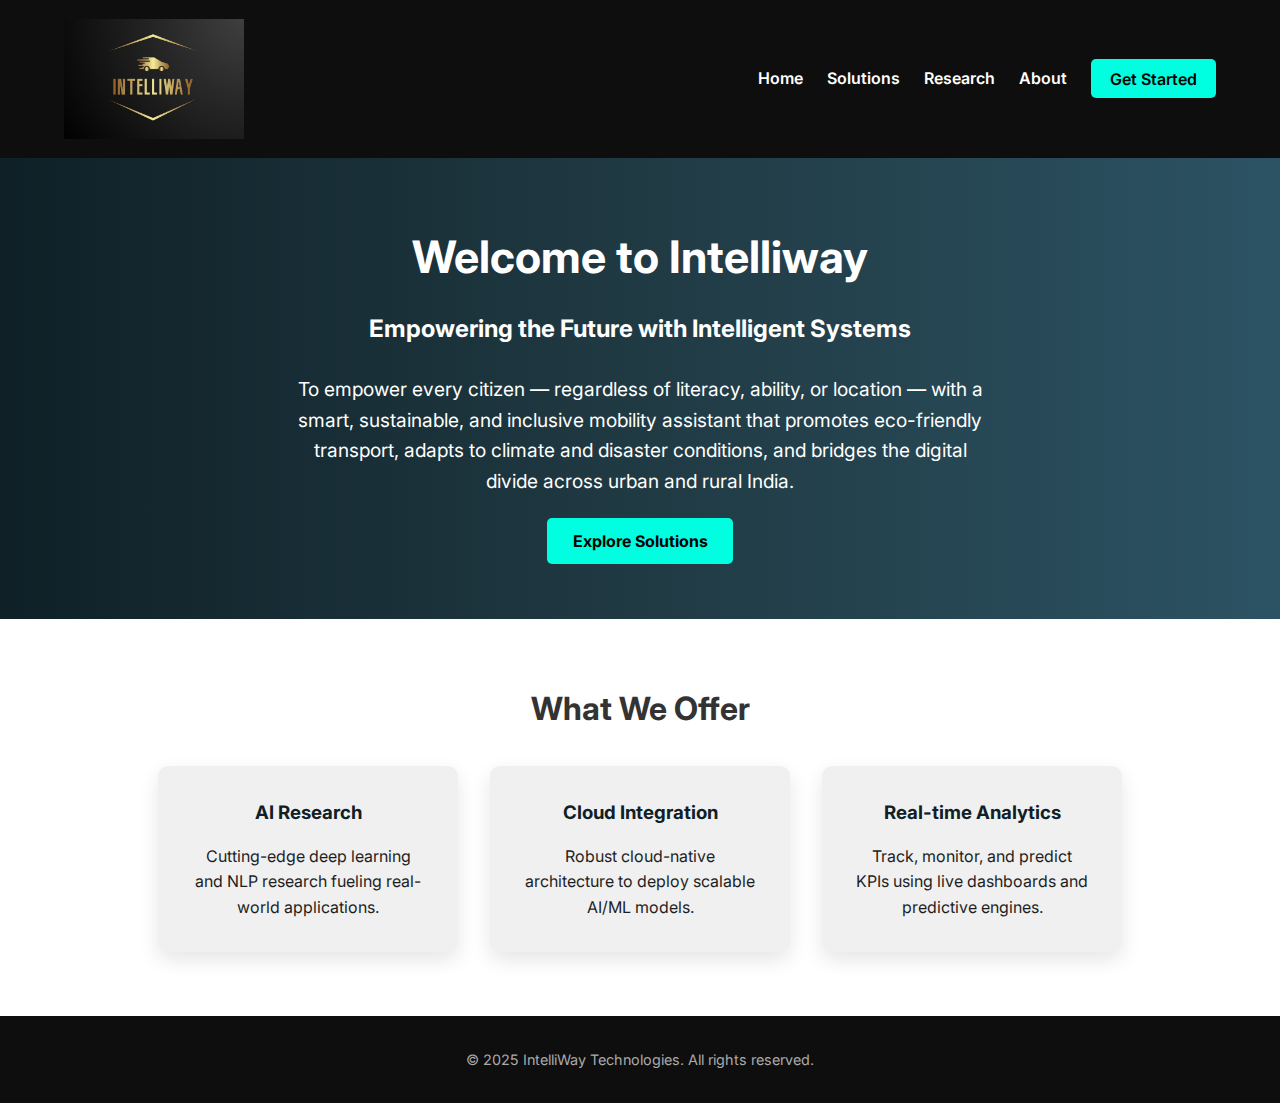
<file: index.html>
<!DOCTYPE html>
<html lang="en">
<head>
  <meta charset="UTF-8" />
  <meta name="viewport" content="width=device-width, initial-scale=1.0"/>
  <title>IntelliWay</title>
  <link rel="stylesheet" href="styles.css"/>
  <link href="https://fonts.googleapis.com/css2?family=Inter:wght@400;600;800&display=swap" rel="stylesheet">
</head>
<body>
  <header class="header">
    <div class="container nav-container">
        

      <div class="logo">
      <img src="assets/logo.jfif" alt="IntelliWay Logo" />
      </div>

      <nav>
        <ul class="nav-links">
          <li><a href="#">Home</a></li>
          <li><a href="#">Solutions</a></li>
          <li><a href="#">Research</a></li>
          <li><a href="#">About</a></li>
          <li><a href="#" class="btn">Get Started</a></li>
        </ul>
      </nav>
    </div>
  </header>

  <section class="hero">
    <div class="container hero-content">
        <h1> Welcome to Intelliway</h1>
      <h2>Empowering the Future with Intelligent Systems</h2>
      <br>
      <p>To empower every citizen — regardless of literacy, ability, or location — with a smart, sustainable, and inclusive mobility assistant that promotes eco-friendly transport, adapts to climate and disaster conditions, and bridges the digital divide across urban and rural India. </p>
      <a href="#" class="btn-primary">Explore Solutions</a>
    </div>
  </section>

  <section class="features">
    <div class="container">
      <h2>What We Offer</h2>
      <div class="feature-grid">
        <div class="feature-card">
          <h3>AI Research</h3>
          <p>Cutting-edge deep learning and NLP research fueling real-world applications.</p>
        </div>
        <div class="feature-card">
          <h3>Cloud Integration</h3>
          <p>Robust cloud-native architecture to deploy scalable AI/ML models.</p>
        </div>
        <div class="feature-card">
          <h3>Real-time Analytics</h3>
          <p>Track, monitor, and predict KPIs using live dashboards and predictive engines.</p>
        </div>
      </div>
    </div>
  </section>

  <footer class="footer">
    <div class="container">
      <p>&copy; 2025 IntelliWay Technologies. All rights reserved.</p>
    </div>
  </footer>
</body>
</html>
</file>
<file: styles.css>
/* Base */
* {
  margin: 0;
  padding: 0;
  box-sizing: border-box;
}

body {
  font-family: 'Inter', sans-serif;
  background-color: #f9fafa;
  color: #1e1e1e;
  line-height: 1.6;
}

.container {
  width: 90%;
  max-width: 1200px;
  margin: auto;
}

/* Header */
.header {
  background-color: #0e0e0e;
  padding: 1.2rem 0;
  color: #ffffff;
}

.nav-container {
  display: flex;
  justify-content: space-between;
  align-items: center;
}

.logo {
  font-size: 1.8rem;
  font-weight: 800;
  letter-spacing: 1px;
  color: #00ffe0;
}

.nav-links {
  list-style: none;
  display: flex;
  gap: 1.5rem;
}

.nav-links li a {
  text-decoration: none;
  color: #ffffff;
  font-weight: 600;
  transition: color 0.3s;
}

.nav-links li a:hover {
  color: #00ffe0;
}

.nav-links .btn {
  background-color: #00ffe0;
  padding: 0.6rem 1.2rem;
  border-radius: 5px;
  color: #000;
  font-weight: 600;
}

/* Hero */
.hero {
  background: linear-gradient(to right, #0f2027, #203a43, #2c5364);
  color: white;
  padding: 4rem 0;
  text-align: center;
}

.hero-content h1 {
  font-size: 2.8rem;
  margin-bottom: 1rem;
}

.hero-content p {
  font-size: 1.2rem;
  margin-bottom: 2rem;
  max-width: 700px;
  margin-inline: auto;
}

.btn-primary {
  background-color: #00ffe0;
  padding: 0.8rem 1.6rem;
  border-radius: 5px;
  font-weight: 700;
  color: #000;
  text-decoration: none;
  transition: background-color 0.3s;
}

.btn-primary:hover {
  background-color: #00c7aa;
}

/* Features */
.features {
  padding: 4rem 0;
  background-color: #ffffff;
  text-align: center;
}

.features h2 {
  font-size: 2rem;
  margin-bottom: 2rem;
  color: #333;
}

.feature-grid {
  display: flex;
  justify-content: center;
  gap: 2rem;
  flex-wrap: wrap;
}

.feature-card {
  background-color: #f0f0f0;
  padding: 2rem;
  border-radius: 10px;
  max-width: 300px;
  box-shadow: 0 8px 20px rgba(0,0,0,0.1);
  transition: transform 0.3s;
}

.feature-card:hover {
  transform: translateY(-5px);
}

.feature-card h3 {
  color: #0f2027;
  margin-bottom: 1rem;
}

/* Footer */
.footer {
  background-color: #0e0e0e;
  color: #aaa;
  text-align: center;
  padding: 2rem 0;
  font-size: 0.9rem;
}
.logo img {
  height: 120px;     /* increase from 80px to 120px or more */
  width: auto;       /* maintain aspect ratio */
  display: block;
  margin: 0 auto;     /* center the logo */
}
</file>
